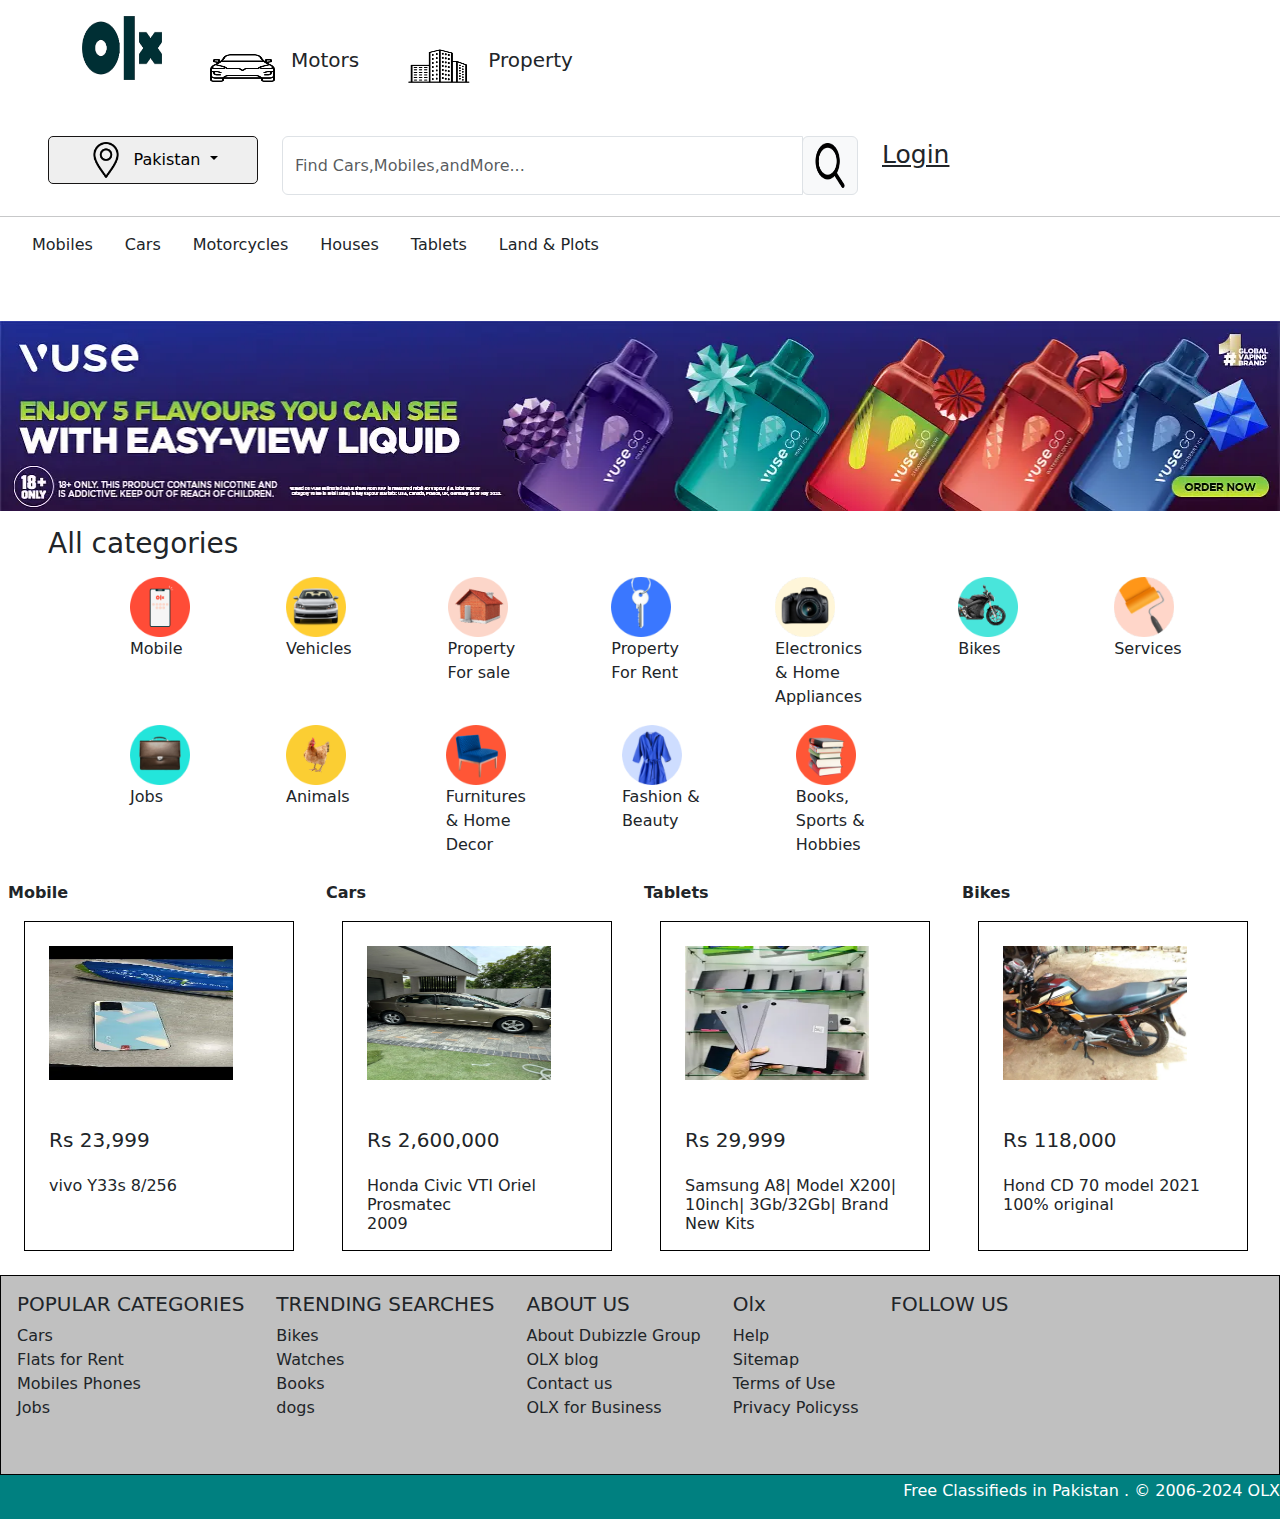
<file: index.html>
<!DOCTYPE html>
<html lang="en">

<head>
    <meta charset="UTF-8">
    <meta name="viewport" content="width=device-width, initial-scale=1.0">
    <title>OLX WEBSITE</title>

    <link rel="stylesheet" href="style.css">

    <link href="https://cdn.jsdelivr.net/npm/bootstrap@5.3.3/dist/css/bootstrap.min.css" rel="stylesheet"
        integrity="sha384-QWTKZyjpPEjISv5WaRU9OFeRpok6YctnYmDr5pNlyT2bRjXh0JMhjY6hW+ALEwIH" crossorigin="anonymous">

    <link rel="stylesheet" href="https://cdnjs.cloudflare.com/ajax/libs/font-awesome/6.6.0/css/all.min.css"
        integrity="sha512-Kc323vGBEqzTmouAECnVceyQqyqdsSiqLQISBL29aUW4U/M7pSPA/gEUZQqv1cwx4OnYxTxve5UMg5GT6L4JJg=="
        crossorigin="anonymous" referrerpolicy="no-referrer" />

<body>
    <!--header-start-->
    <header class="fixed-top">

        <div class="head1 d-flex container  ">
            <div>
                <a href="#"> <img src="asset\logo.png" class=" logo 
                    pt-3" alt="logo" style="width:80px;height:80px"></a>
            </div>
            <div class=" head1 d-flex">

                <img src="asset\electric-car.png" class="  m-5 me-0" alt="car" style="width:65px; height:40px">
                <h6 class="  head2 pt-5 ms-3">Motors</h6>
            </div>

            <div class=" head1 d-flex">

                <img src="asset\office-building.png" class=" m-5 me-0" alt="car" style="width:65px; height:40px">
                <h6 class="head2  pt-5 ms-3">Property</h6>
            </div>
        </div>
        <!--dropdown-start-->
        <div class="head3 d-flex ">
            <div class="ps-5">
                <div class="dropdown dropdown1">
                    <button class=" dropdown-toggle" data-bs-toggle="dropdown" aria-expanded="false"
                        style="width:210px;">
                        <img src="asset/location.png" class="p-1 ps-0" alt="location" style="width:40px;">
                        Pakistan
                    </button>
                    <div class="dropdown-menu" aria-labelledby="dropdownMenuButton">
                        <div class="dropdown-item1 d-flex align-items-center  drop-hover">
                            <img src="asset/target.png" class="p-2" alt="target" style="width:40px;">
                            <span class="drop-content">Use current location</span>
                        </div>

                        <div class="dropdown-divider"></div>

                        <div class="dropdown-item1 d-flex align-items-center  drop-hover">
                            <img src="asset\location.png" class="p-2" alt="location" style="width:40px;">
                            <span>See ads in all Pakistan</span>
                        </div>
                        <div class="dropdown-divider"></div>
                        <span class="text3 mb-4">POPULAR LOCATION</span>

                        <div class="dropdown-item1 d-flex align-items-center  drop-hover">
                            <img src="asset\location.png" class="p-2" alt="location" style="width:40px;">
                            <span>Azad Kashmir, Pakistan</span>
                        </div>
                        <div class="dropdown-divider"></div>
                        <div class="dropdown-item1 d-flex align-items-center  drop-hover">
                            <img src="asset\location.png" class="p-2" alt="location" style="width:40px;">
                            <span>New Mirpur City, Mirpur</span>
                        </div>
                        <div class="dropdown-divider"></div>
                        <div class="dropdown-item1 d-flex align-items-center  drop-hover">
                            <img src="asset\location.png" class="p-2" alt="location" style="width:40px;">
                            <span>Allama Iqbal Road, Mirpur</span>
                        </div>
                        <div class="dropdown-divider"></div>
                        <div class="dropdown-item1 d-flex align-items-center  drop-hover">
                            <img src="asset\location.png" class="p-2" alt="location" style="width:40px;">
                            <span>Mirpur, Azad Kashmir</span>
                        </div>
                        <div class="dropdown-divider"></div>
                        <div class="dropdown-item1 d-flex align-items-center  drop-hover">
                            <img src="asset\location.png" class="p-2" alt="location" style="width:40px;">
                            <span>Azad Kashmir, Pakistan</span>
                        </div>
                    </div>
                </div>
            </div>
            <!--dropdown-end-->
            <!--search-bar-->
            <div class="input-group" style="width:600px;">
                <input type="text" class=" ms-4 form-control" placeholder="Find Cars,Mobiles,andMore..."
                    aria-describedby="basic-addon">
                <div class="input-group-append">
                    <span class="input-group-text" id="basic-addon">
                        <img src="asset\search.png" alt="search-icon" style="width:30px;height:45px">
                    </span>
                </div>
            </div>

            <a class="login ms-4 text-decotation-none text-dark" href="#">Login</a>

        </div>
    </header>
    <!--header-end-->
    <hr>


    <div class=" box d-flex ps-3 ">

        <p class="mx-3">Mobiles</p>
        <p class="mx-3">Cars</p>
        <p class="mx-3">Motorcycles</p>
        <p class="mx-3">Houses</p>
        <p class="mx-3">Tablets</p>
        <p class="mx-3">Land & Plots</p>


    </div>



<!--categories-->
    <div class="img-fluid">
        <img src="asset\bgimg.jpg" alt="img" class=" bgimg mt-5 " style="width:100%">
    </div>


    <h3 class=" mt-3 ps-5">All categories</h3>


    <div class=" contentandimg  mt-3 container d-flex">
        <div class="circle-img d-block">
            <img src="asset\mobile.jpg" class="mx-5" alt="img" style="width:60px">
            <p class="mx-5">Mobile</p>
        </div>
        <div class="circle-img d-block">
            <img src="asset\vehicles.jpg" class="mx-5" alt="img" style="width:60px">
            <p class="mx-5">Vehicles</p>
        </div>
        <div class="circle-img d-block">
            <img src="asset\house.jpg" class="mx-5" alt="img" style="width:60px">
            <p class="mx-5">Property <br> For sale</p>
        </div>
        <div class=" d-block">
            <img src="asset\key.jpg" class="mx-5" alt="img" style="width:60px">
            <p class="mx-5"> Property <br> For Rent</p>
        </div>
        <div class="d-block">
            <img src="asset\camera.jpg" class="mx-5" alt="img" style="width:60px">
            <p class="mx-5">Electronics <br>& Home <br>Appliances </p>
        </div>
        <div class="d-block">
            <img src="asset\bike.jpg" class="mx-5" alt="img" style="width:60px">
            <p class="mx-5">Bikes </p>
        </div>
        <div class=" d-block">
            <img src="asset\brush.jpg" class="mx-5" alt="img" style="width:60px">
            <p class="mx-5">Services</p>
        </div>
    </div>
    <div class=" contentandimg d-flex container">
        <div class="d-block">
            <img src="asset\job.jpg" class="mx-5" alt="img" style="width:60px">
            <p class="mx-5">Jobs</p>
        </div>
        <div class="d-block">
            <img src="asset\animals.jpg" class="mx-5" alt="img" style="width:60px">
            <p class="mx-5">Animals</p>
        </div>
        <div class="d-block">
            <img src="asset\furniture.jpg" class="mx-5" alt="img" style="width:60px">
            <p class="mx-5">Furnitures <br>& Home <br>Decor</p>
        </div>
        <div class="d-block">
            <img src="asset\clothes.jpg" class="mx-5" alt="img" style="width:60px">
            <p class="mx-5">Fashion & <br> Beauty</p>
        </div>
        <div class="d-block">
            <img src="asset\bools.jpg" class="mx-5" alt="img" style="width:60px">
            <p class="mx-5">Books, <br>Sports & <br> Hobbies</p>
        </div>
    </div>
    <!-- categories-end-->

    <!--item-container-->
    <div class="box1 d-flex">
        <div class=" container1 m-2">
            <b>Mobile</b>
            <div class="box2 m-3">
                <img src="asset\mobile2.jpg" class="m-3 p-2" alt="Mobile" style="width:200px;height:150px">
                <h5 class="m-4">Rs 23,999</h5>
                <h6 class="m-4"> vivo Y33s 8/256</h6>
            </div>
        </div>

        <div class="container1 m-2">
            <b>Cars</b>
            <div class="box2 m-3 ">
                <img src="asset\car2.jpg" class="m-3 p-2" alt="car" style="width:200px;height:150px">
                <h5 class="m-4">Rs 2,600,000 </h5>
                <h6 class="m-4">Honda Civic VTI Oriel Prosmatec <br> 2009</h6>
            </div>
        </div>
        <div class="container1  m-2">
            <b>Tablets</b>
            <div class="box2 m-3">


                <img src="asset\tablet2.jpg" class="m-3 p-2" alt="Tablet" style="width:200px;height:150px">
                <h5 class="m-4">Rs 29,999 </h5>
                <h6 class="m-4"> Samsung A8| Model X200| 10inch| 3Gb/32Gb| Brand New Kits</h6>
            </div>
        </div>
        <div class=" container1 m-2">
            <b>Bikes</b>
            <div class="box2 m-3">
                <img src="asset\bike2.jpg" class="m-3 p-2" alt="bikes" style="width:200px;height:150px">
                <h5 class="m-4">Rs 118,000</h5>
                <h6 class="m-4"> Hond CD 70 model 2021 100% original</h6>
            </div>
        </div>
    </div>
    <!--items-container-end-->
<!--footer-start-->
    <footer>
        <div class="main-footer d-flex">
            <div class="p-3">
                <h5>POPULAR CATEGORIES</h5>
                <div>
                    <div> <a href="#" class="text-decoration-none text-dark">Cars</a></div>
                    <div> <a href="#" class=" text-decoration-none text-dark">Flats for Rent</a></div>
                    <div> <a href="#" class="  text-decoration-none text-dark">Mobiles Phones</a></div>
                    <div> <a href="#" class=" text-decoration-none text-dark">Jobs</a></div>
                </div>
            </div>
            <div class="p-3">
                <h5>TRENDING SEARCHES</h5>
                <div>
                    <div> <a href="#" class=" text-decoration-none text-dark">Bikes</a></div>
                    <div> <a href="#" class="  text-decoration-none text-dark">Watches</a></div>
                    <div> <a href="#" class="  text-decoration-none text-dark">Books</a></div>
                    <div> <a href="#" class="  text-decoration-none text-dark">dogs</a></div>

                </div>
            </div>
            <div class="p-3">
                <h5>ABOUT US</h5>
                <div>
                    <div> <a href="#" class=" text-decoration-none text-dark">About Dubizzle Group</a></div>
                    <div> <a href="#" class="  text-decoration-none text-dark">OLX blog</a></div>
                    <div> <a href="#" class="  text-decoration-none text-dark">Contact us</a></div>
                    <div> <a href="#" class="  text-decoration-none text-dark">OLX for Business</a></div>

                </div>
            </div>
            <div class="p-3">
                <h5>Olx</h5>
                <div>
                    <div> <a href="#" class=" text-decoration-none text-dark">Help</a></div>
                    <div> <a href="#" class="  text-decoration-none text-dark">Sitemap</a></div>
                    <div> <a href="#" class="  text-decoration-none text-dark">Terms of Use</a></div>
                    <div> <a href="#" class="  text-decoration-none text-dark">Privacy Policyss</a></div>

                </div>
            </div>

            <div class="p-3">
                <h5>FOLLOW US</h5>
                <div class="d-flex">
                    <div><a href="#" class="text-dark text-decoration-none m-2"></a><i
                            class="fa-brands fa-square-twitter"></i></a></div>
                    <div><a href="#" class="text-dark text-decoration-none m-2"><i
                                class="fa-brands fa-square-facebook"></i></a></div>
                    <div><a href="#" class="text-dark text-decoration-none m-2"><i
                                class="fa-brands fa-square-youtube"></i></a></div>
                    <div><a href="#" class="text-dark text-decoration-none m-2"><i
                                class="fa-brands fa-square-instagram"></i></a></div>
                </div>

            </div>
    </footer>
 <!--footer-content-end-->

    <!--footer-lastpart-start-->
    <div class=" d-flex justify-content-end  footer-lastpart">
        <p class="text-white mt-1"> Free Classifieds in Pakistan . © 2006-2024 OLX</p>
    </div>
 <!--footer-lastpart-end-->




    <script src="https://cdn.jsdelivr.net/npm/@popperjs/core@2.11.6/dist/umd/popper.min.js"></script>
    <script src="https://cdn.jsdelivr.net/npm/bootstrap@5.1.3/dist/js/bootstrap.min.js"></script>

</body>

</html>
</file>
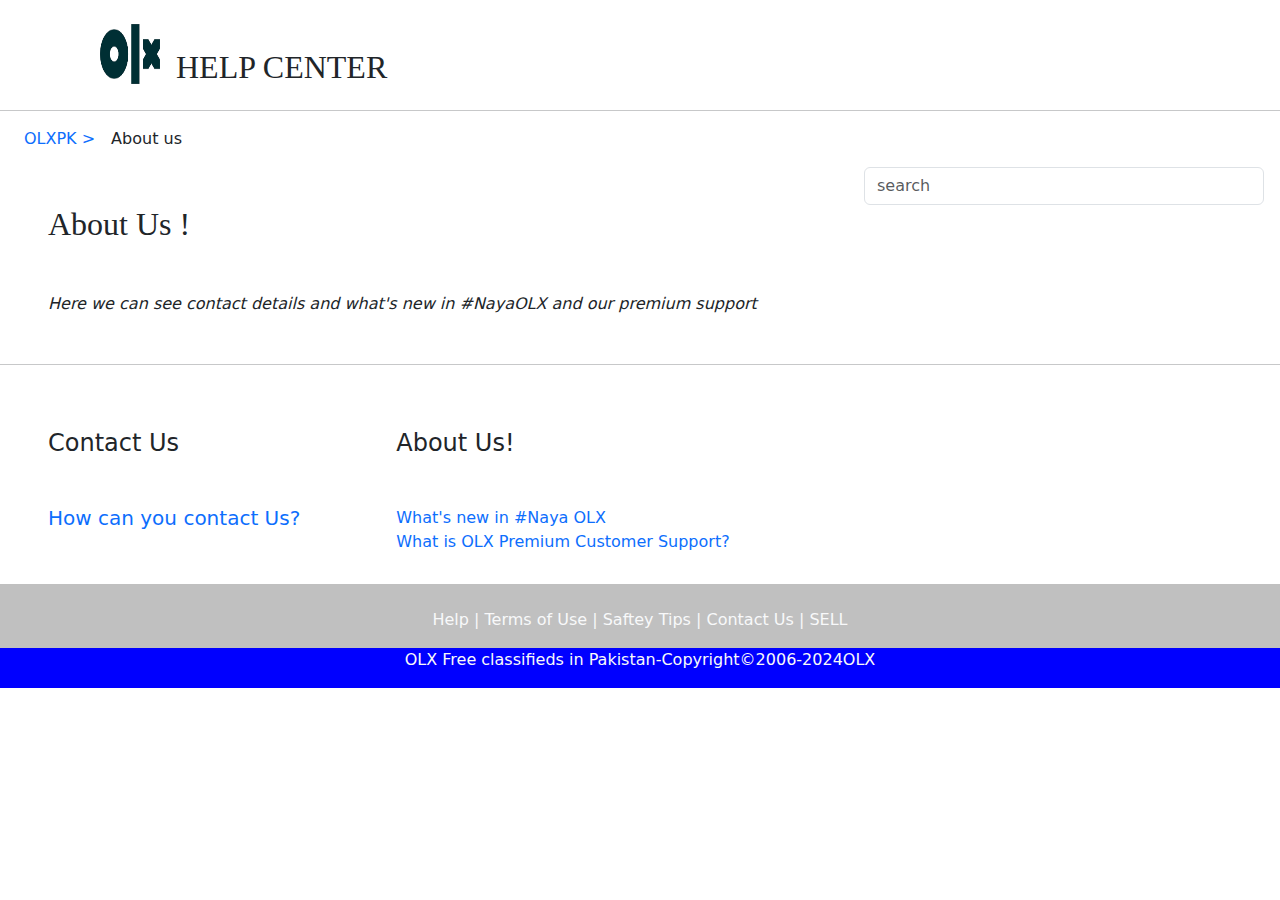
<file: aboutus.html>
<!DOCTYPE html>
<html lang="en">

<head>
    <meta charset="UTF-8">
    <meta name="viewport" content="width=device-width, initial-scale=1.0">
    <title>About Us!- OLX.PK</title>
    <link href="https://cdn.jsdelivr.net/npm/bootstrap@5.3.3/dist/css/bootstrap.min.css" rel="stylesheet"
        integrity="sha384-QWTKZyjpPEjISv5WaRU9OFeRpok6YctnYmDr5pNlyT2bRjXh0JMhjY6hW+ALEwIH" crossorigin="anonymous">

</head>
<style>
    .logo {
        margin-left: 100px;
    }

    h2 {
        font-family: fantasy;
    }

    .form-control {
        width: 400px !important;
    }

    footer {
        background-color: silver;
        width: 100%;
        height: 70px;
        margin-top: 30px;
    }

    .footer-lastpart {
        background-color: blue;
        width: 100%;
       

    }

    @media(max-width:600px) {
        .nav {
            display: flex !important;
            justify-content: center !important;
        }

        .form-control {

            width: 200px !important;
            padding-left: 3px !important;
            margin: 20px 100px 20px 20px !important;
            
        }
    .aboutus-content1 {
    font-size: 10px;
    display: flex;
    flex-wrap: wrap !important;
}

        .aboutus-content2 {
            display: block !important;
            font-size: 12px;
            padding-left: 2px !important;
        }

        footer {
            width: 100% !important;
        }

        .footer-lastpart {
            font-size: 11px;
            width: 100%;
           padding-left: 0px !important;
           padding-right:0px !important;
        }

        .footer-content {
            font-size: 12px;
        }
    }
</style>

<body>
<!--olx-website-about us page-->
    <!--header-start-->
    <div class="nav d-flex">
        <img src="asset\logo.png" class="logo mt-4 " alt="logo" style="width:60px;height:60px">
        <h2 class=" mt-5 mx-3 ">HELP CENTER</h2>
    </div>
    <hr>
    <div class="d-flex ms-3">
        <a href="#" class="text-decoration-none mx-2">OLXPK > </a>
        <p class="  mx-2"> About us </p>


    </div>

    <!--header-end-->
    <div class="d-flex justify-content-end me-3">
        <input type="text" class="form-control " placeholder="search">
    </div>
    <!--about-us-contant-start-->
    <h2 class="ms-5">About Us !</h2>
    <p class="aboutus-content1 m-5"><i>Here we can see contact details and what's new in #NayaOLX and our premium
            support</i></p>
    <hr>
    <div class="  aboutus-content2 d-flex">
        <div class="d-block">
            <h4 class="m-5">Contact Us</h4>
            <h5><a href="#" class="m-5 text-decoration-none">How can you contact Us?</a></h5>
        </div>
        <div class="d-block">
            <h4 class="m-5">About Us!</h4>
            <a href="#" class="text-decoration-none m-5">What's new in #Naya OLX</a> <br>
            <a href="#" class="text-decoration-none m-5">What is OLX Premium Customer Support?</a>
        </div>
    </div>

    <!--footer-start-->
    <footer>
        <div class="d-flex justify-content-center pt-4">
            <p class=" footer-content text-light"> Help | Terms of Use | Saftey Tips | Contact Us | SELL</p>
        </div>
        <div class="footer-lastpart d-flex justify-content-center">
            <p class="text-light pb-0">OLX Free classifieds in Pakistan-Copyright©2006-2024OLX</p>
        </div>
    </footer>
    <!--footer-end-->

</body>

</html>
</file>
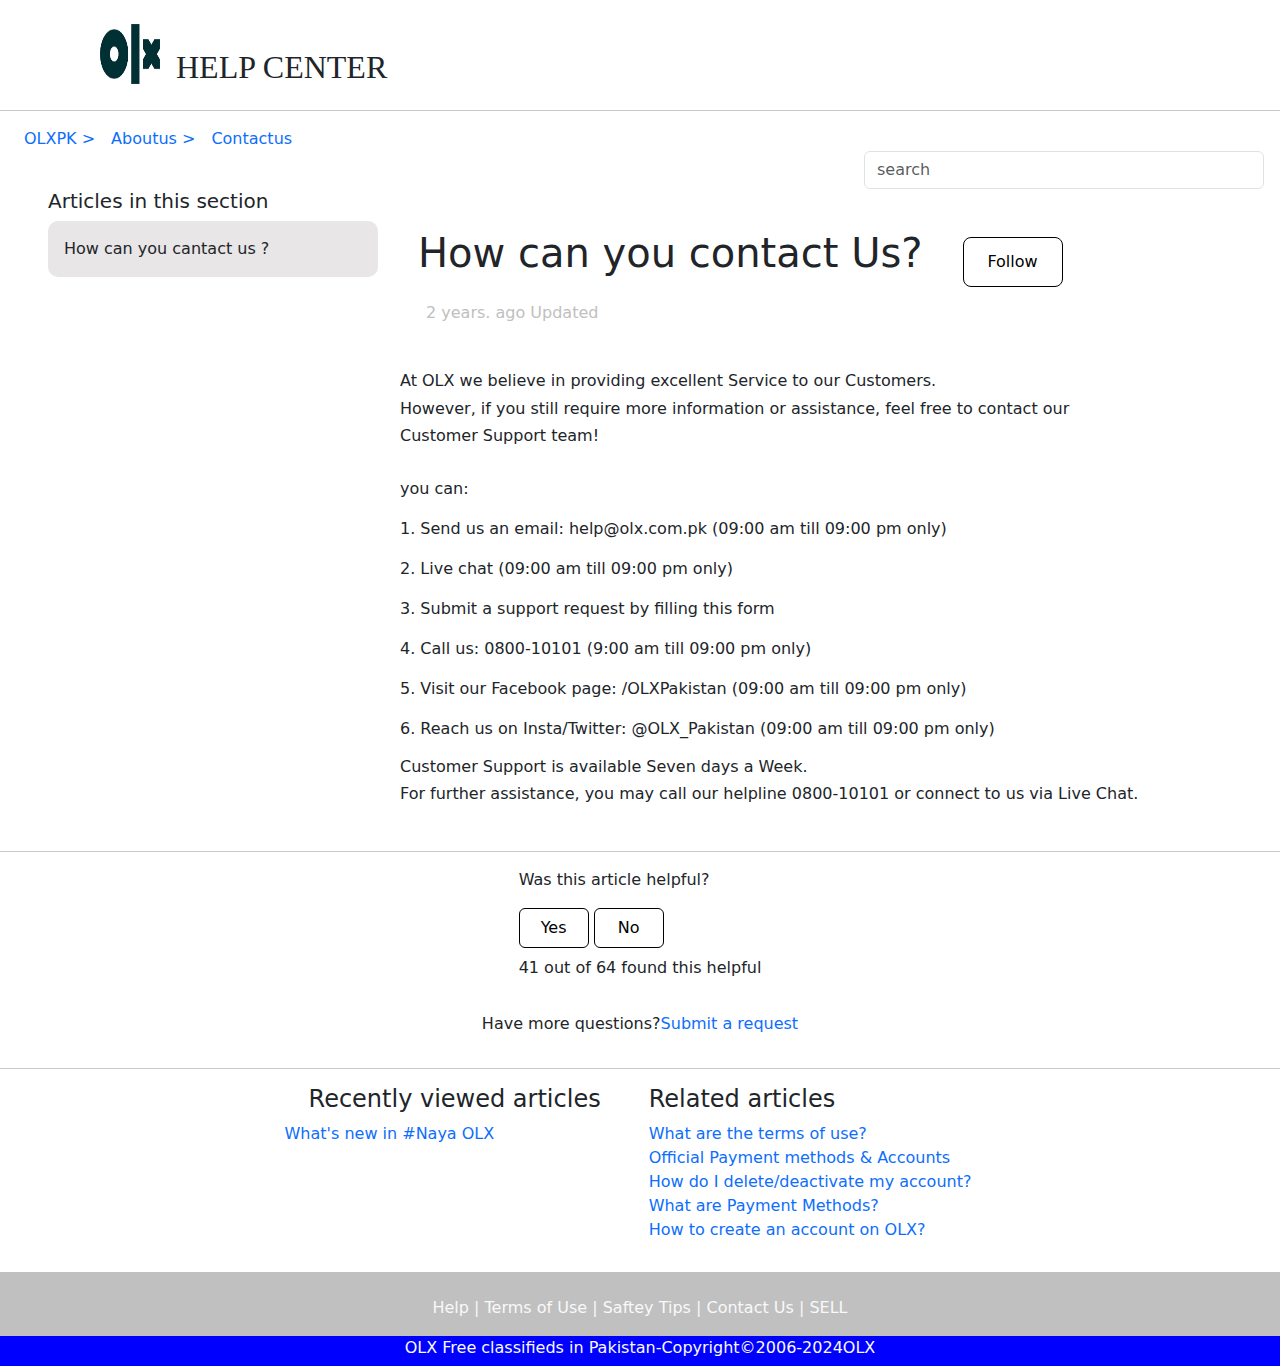
<file: contactus.html>
<!DOCTYPE html>
<html lang="en">

<head>
  <meta charset="UTF-8">
  <meta name="viewport" content="width=device-width, initial-scale=1.0">
  <title>How can you contact Us?</title>

  <link href="https://cdn.jsdelivr.net/npm/bootstrap@5.3.3/dist/css/bootstrap.min.css" rel="stylesheet"
    integrity="sha384-QWTKZyjpPEjISv5WaRU9OFeRpok6YctnYmDr5pNlyT2bRjXh0JMhjY6hW+ALEwIH" crossorigin="anonymous">

  <link rel="stylesheet" href="https://cdnjs.cloudflare.com/ajax/libs/font-awesome/6.6.0/css/all.min.css"
    integrity="sha512-Kc323vGBEqzTmouAECnVceyQqyqdsSiqLQISBL29aUW4U/M7pSPA/gEUZQqv1cwx4OnYxTxve5UMg5GT6L4JJg=="
    crossorigin="anonymous" referrerpolicy="no-referrer" />

  <style>
    .logo{
      margin-left: 100px;
    }
    h2 {
      font-family: fantasy;
    }

    .form-control {
      width: 400px !important;
    }

    .btn1 {
      background-color: rgb(232, 230, 230);
      border-radius: 10px;
    }

    .text {
      color: silver
    }

    .content1 {
      padding-left: 400px;
      margin-top: 30px;

    }

    

    .btn2 {
      border: 1px solid black;
      border-radius: 8px;
      background-color: white;
      transition: background-color color 0.5s;
    }

    .btn2:hover {
      background-color: teal;
      color: white
    }

    .btn3 {

      border: 1px solid black;
      background-color: white;
      border-radius: 6px;
      transition: background-color color 0.5s;
    }

    .btn3:hover {
      background-color: teal;
      color: white
    }

 

    footer {
      background-color: silver;
      width: 100%;
      height: 70px;
      margin-top: 30px;
    }

    .footer-lastpart {
      background-color: blue;
      width: 100%;
      height: 30px;

    }

    @media(max-width:600px) {
      .nav {
        display: flex !important;
        justify-content: center !important;
      }

      .form-control {
       
        width: 200px !important;
        padding-left: 3px !important;
       margin:20px 100px 20px  !important
      }

      .btn1 {

        width: 200px !important;
        padding-left: 3px !important;
        margin-left: 0px !important;
      }
      .article-section {
      display: block !important;
    }
     .btn2{
      margin-left:30px !important
     }
     .content1{
      display:flex !important;
      flex-wrap: wrap !important;
      padding-left: 5px !important;
     }
     .related-articles{
    display:block !important ;

     }
     .footer-lastpart{
      font-size: 9px;
    }

    }
   

    
  </style>

</head>

<body>
  <!--header-start-->
  <div class="nav d-flex">
    <img src="asset\logo.png" class="logo mt-4 " alt="logo" style="width:60px;height:60px">
    <h2 class=" mt-5 mx-3 ">HELP CENTER</h2>
  </div>
  <hr>
  <div class="d-flex ms-3">
    <a href="#" class="text-decoration-none mx-2">OLXPK > </a>
    <a href="#" class="text-decoration-none  mx-2"> Aboutus > </a>
    <a href="#" class="text-decoration-none  mx-2"> Contactus</a>

  </div>
  <!--header-end-->
  <div class="d-flex justify-content-end me-3">
    <input type="text" class="form-control " placeholder="search">
  </div>
  <!--article-section-->

  <div class="article-section d-flex">
    <div class=" d-block ms-5">
      <h5> Articles in this section</h5>
      <div class=" btn1 p-3" style="width:330px"> How can you cantact us ?</div>
    </div>
    <div class="d-block">
      <h1 class="m-3 p-4 mb-0">How can you contact Us?</h1>
      <p class="text ms-5">2 years. ago Updated</p>
    </div>
    <button class=" btn2 mt-5" style="width:100px;height:50px"> Follow</button>
  </div>
  <!--article-content-->
  <div class="content1">
    <h6>At OLX we believe in providing excellent Service to our Customers.</h6>
    <h6>However, if you still require more information or assistance, feel free to contact our </h6>
    <h6>Customer Support team!</h6> <br>
    <p>you can:</p>
    <p>1. Send us an email: help@olx.com.pk (09:00 am till 09:00 pm only) </p>
    <p>2. Live chat (09:00 am till 09:00 pm only) </p>
    <p>3. Submit a support request by filling this form</p>
    <p>4. Call us: 0800-10101 (9:00 am till 09:00 pm only) </p>
    <p>5. Visit our Facebook page: /OLXPakistan (09:00 am till 09:00 pm only) </p>
    <p>6. Reach us on Insta/Twitter: @OLX_Pakistan (09:00 am till 09:00 pm only) </p>
    <h6>Customer Support is available Seven days a Week.</h6>
    <h6>For further assistance, you may call our helpline 0800-10101 or connect to us via Live Chat.</h6>
  </div>
  <!--article-content-end-->
  <!--social-icon-start-->
  <div class="social-icon d-flex justify-content-center m-4 ">
    <i class="  fa-brands fa-facebook"></i>
    <i class=" fa-brands fa-x-twitter"></i>
    <i class=" fa-brands fa-linkedin"></i>
  </div>
  <!--socail-icon-end-->

  <hr>
  <!--article-helpful-btn-start-->
  <div class="d-flex justify-content-center">
    <div class="d-block">
      <p>Was this article helpful?</p>

      <button class="btn3" style="width:70px;height:40px">Yes</button>
      <button class="btn3" style="width:70px;height:40px">No</button>
      <p class="mt-2">41 out of 64 found this helpful</p>
    </div>
  </div>
  <p class="d-flex  justify-content-center  p-3">Have more questions? <a href="#" class="text-decoration-none"> Submit a
      request</a></p>
  <!--article-helpful-btn-end-->
  <hr>
  <!--aritcle-related-content-start-->
 
    <div class="related-articles">
    <div class="d-flex justify-content-center">
      <div class="d-block">
        <h4 class="mx-4">Recently viewed articles</h4>
        <a href="#" class="text-decoration-none">What's new in #Naya OLX</a>
      </div>

   
      <div class=" d-block">
        <h4 class="mx-4">Related articles</h4>
        <a href="#" class=" m-4 text-decoration-none">What are the terms of use?</a> <br>
        <a href="#" class=" m-4 text-decoration-none">Official Payment methods & Accounts</a> <br>
        <a href="#" class=" m-4 text-decoration-none">How do I delete/deactivate my account?</a><br>
        <a href="#" class=" m-4 text-decoration-none">What are Payment Methods?</a> <br>
        <a href="#" class=" m-4 text-decoration-none">How to create an account on OLX?</a>
      </div>
    </div>
    </div>
  
  <!--aritcle-related-content-end-->

  <!--footer-start-->
  <footer>
    <div class="d-flex justify-content-center pt-4">
      <p class=" footer-content text-light"> Help | Terms of Use | Saftey Tips | Contact Us | SELL</p>
    </div>
    <div class="footer-lastpart d-flex justify-content-center">
      <p class="text-light">OLX Free classifieds in Pakistan-Copyright©2006-2024OLX</p>
    </div>
  </footer>
  <!--footer-end-->
  <script src="https://cdn.jsdelivr.net/npm/@popperjs/core@2.11.6/dist/umd/popper.min.js"></script>
  <script src="https://cdn.jsdelivr.net/npm/bootstrap@5.1.3/dist/js/bootstrap.min.js"></script>

</body>

</html>
</file>
<file: style.css>
body {
    padding-top: 200px
}

header {
    background-color: white;
    height: 200px
}

.head2 {

    font-size: 20px;
    transition: color 0.5s;
}

.head2:hover {
    color: blue;
}

.drop-hover {
    transition: background-color 0.5 !important;
}

.drop-hover:hover {
    background-color: rgb(109, 252, 204) !important;
}

.drop-content {
    color: blue;
}

.dropdown-toggle {
    border: 1px solid rgb(23, 21, 21);
    border-radius: 5px;
}

.text3 {
    color: silver;
}

.dropdown-item1 img {
    margin-right: 8px;
}

.search {
    border: 1px solid black;
    border-radius: 5px;
}

.login {
    font-size: 25px;
}

.box2 {
    border: 1px solid black;
    width: 270px;
    height: 330px;
}

footer {
    background-color: silver;
    width: 100% !important;
    height: 200px;
    border: 1px solid black;

}

.footer-lastpart {
    background-color: teal;
    width: 100% !important;
    height: 140;
}

@media (max-width:600px) {
    .body {
        padding-top: 300px !important;
    }

    header {
        height: 300px;
    }

    .head1 img {
        width: 40px !important;
        height: 40px !important;
        margin-right: 8px !important;
        margin-left: 4px !important;
    }

    .head1 h6 {
        font-size: 13px !important;

    }

    .head3 {
        display: flex !important;
        flex-direction: column !important;
    }

    .input-group {
        margin-top: 10px !important;
        margin-bottom: 10px !important;
        width: 300px !important;
    }

    .form-control {
        padding-left: 5px !important;
        margin-left: 2px !important;
    }

    .dropdown1 {
        margin-top: 0px !important;
    }

    .contentandimg {
        display: flex !important;
        flex-wrap: wrap !important;

    }

    .box {
        margin-right: 10px !important;
        margin-left: 10px !important;
        display: flex;
        flex-wrap: wrap !important;


    }

    .bgimg {
        width: 100% !important;
    }

    .box1 {
        display: flex !important;
        flex-direction: column !important;
    }

    .box2 {
        width: 265px !important;
        margin-left: 3px !important;
    }

    .container1 {
        display: flex !important;
        justify-content: center !important;
    }

    .circleimg {
        margin: 2px !important;



    }

    .main-footer {
        display: flex !important;
        flex-direction: column !important;
    }

    footer {
        height: 730px !important;
        width: 100% !important;
        display: flex;
        justify-content: center;

    }

    .footer-lastpart {
        width: 100% !important;
    }
}
</file>
